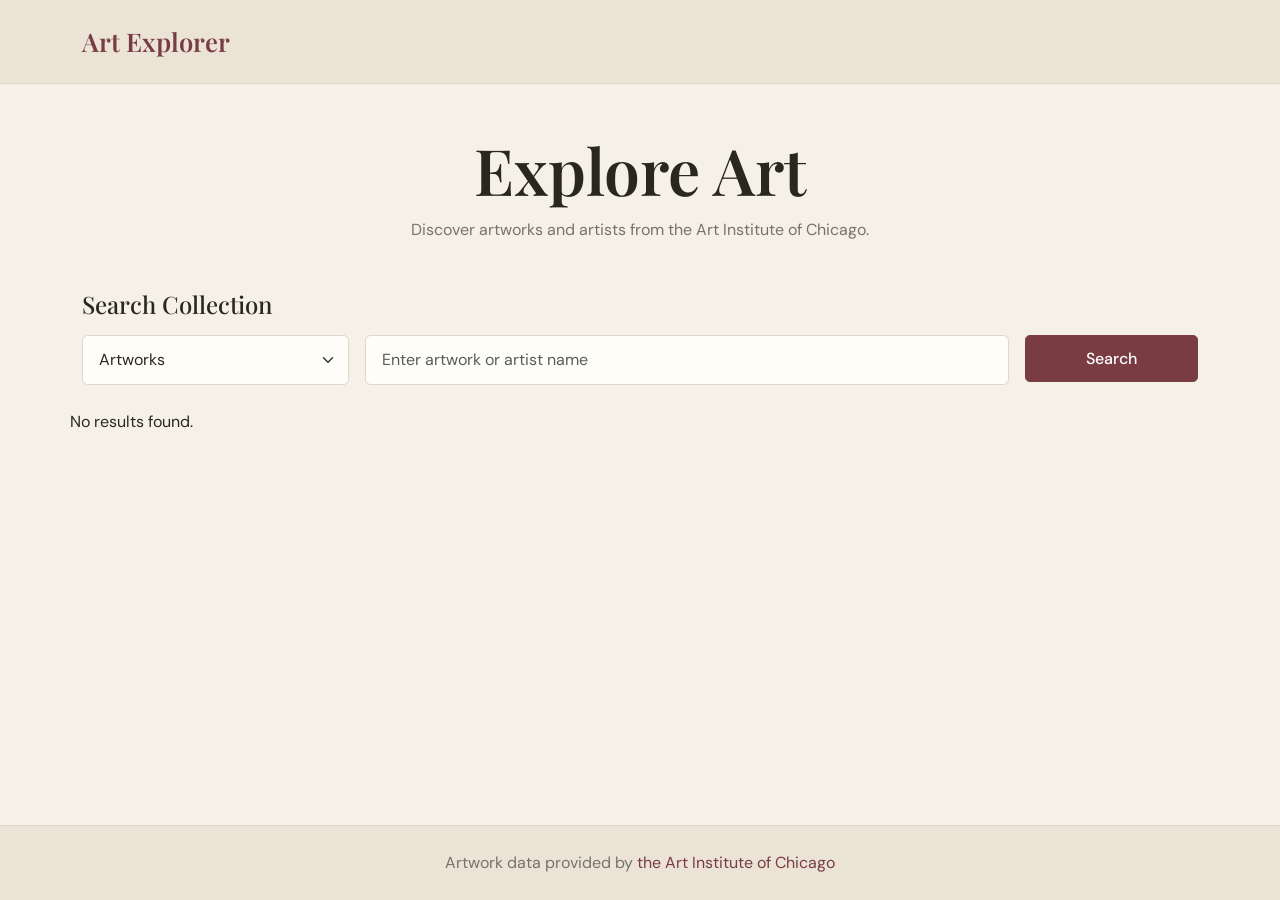
<file: index.html>
<!DOCTYPE html>
<html lang="en">
<head>
  <meta charset="UTF-8">
  <meta name="viewport" content="width=device-width, initial-scale=1.0">
  <title>Art Explorer</title>

  <link
    href="https://cdn.jsdelivr.net/npm/bootstrap@5.3.3/dist/css/bootstrap.min.css"
    rel="stylesheet"
  >
  <link rel="stylesheet" href="style.css">
</head>

<body class="d-flex flex-column min-vh-100">
  <nav class="navbar bg-body-tertiary">
    <div class="container">
      <a class="navbar-brand" href="index.html">Art Explorer</a>
    </div>
  </nav>

  <main class="container my-5 flex-grow-1">
    <header class="text-center mb-5">
      <h1>Explore Art</h1>
      <p class="text-muted">
        Discover artworks and artists from the Art Institute of Chicago.
      </p>
    </header>

    <section>
      <h2 id="search-heading" class="h4 mb-3">Search Collection</h2>

      <form id="search-form">
        <div class="row g-3">
          <div class="col-md-3">
            <select id="search-type" class="form-select" aria-label="Search type">
              <option value="artworks">Artworks</option>
              <option value="artists">Artists</option>
            </select>
          </div>

          <div class="col-md-7">
            <input
              type="search"
              id="search-input"
              class="form-control"
              placeholder="Enter artwork or artist name"              
              required
            >
          </div>

          <div class="col-md-2">
            <button type="submit" class="btn btn-primary w-100">
              Search
            </button>
          </div>
        </div>
      </form>
    </section>

    <section class="mt-5">
      <div id="loading" class="text-center d-none">
        Loading results...
      </div>

      <div id="error" class="alert alert-danger d-none"></div>

      <div
        id="artworks-container"
        class="row row-cols-1 row-cols-md-2 row-cols-lg-3 g-4"
      ></div>
    </section>

<nav id="pagination" class="mt-4 d-none">
  <div class="d-flex justify-content-center align-items-center gap-3 flex-wrap">
    <button id="prev-page" class="btn btn-outline-primary">
      Previous
    </button>

    <span id="page-info"></span>

    <div class="d-flex align-items-center gap-2">
      <label for="page-input">Go to:</label>
      <input
        type="number"
        id="page-input"
        class="form-control"
        min="1"
        style="width: 80px;"
      >
      <button id="go-to-page" class="btn btn-outline-primary">
        Go
      </button>
    </div>

    <button id="next-page" class="btn btn-outline-primary">
      Next
    </button>
  </div>
</nav>
  </main>

  <footer class="bg-body-tertiary py-4 mt-auto">
    <div class="container text-center">
      <p class="text-muted mb-0">
        Artwork data provided by
        <a href="https://www.artic.edu/" target="_blank">
          the Art Institute of Chicago
        </a>
      </p>
    </div>
  </footer>

  <script type="module" src="index.js"></script>
</body>
</html>
</file>
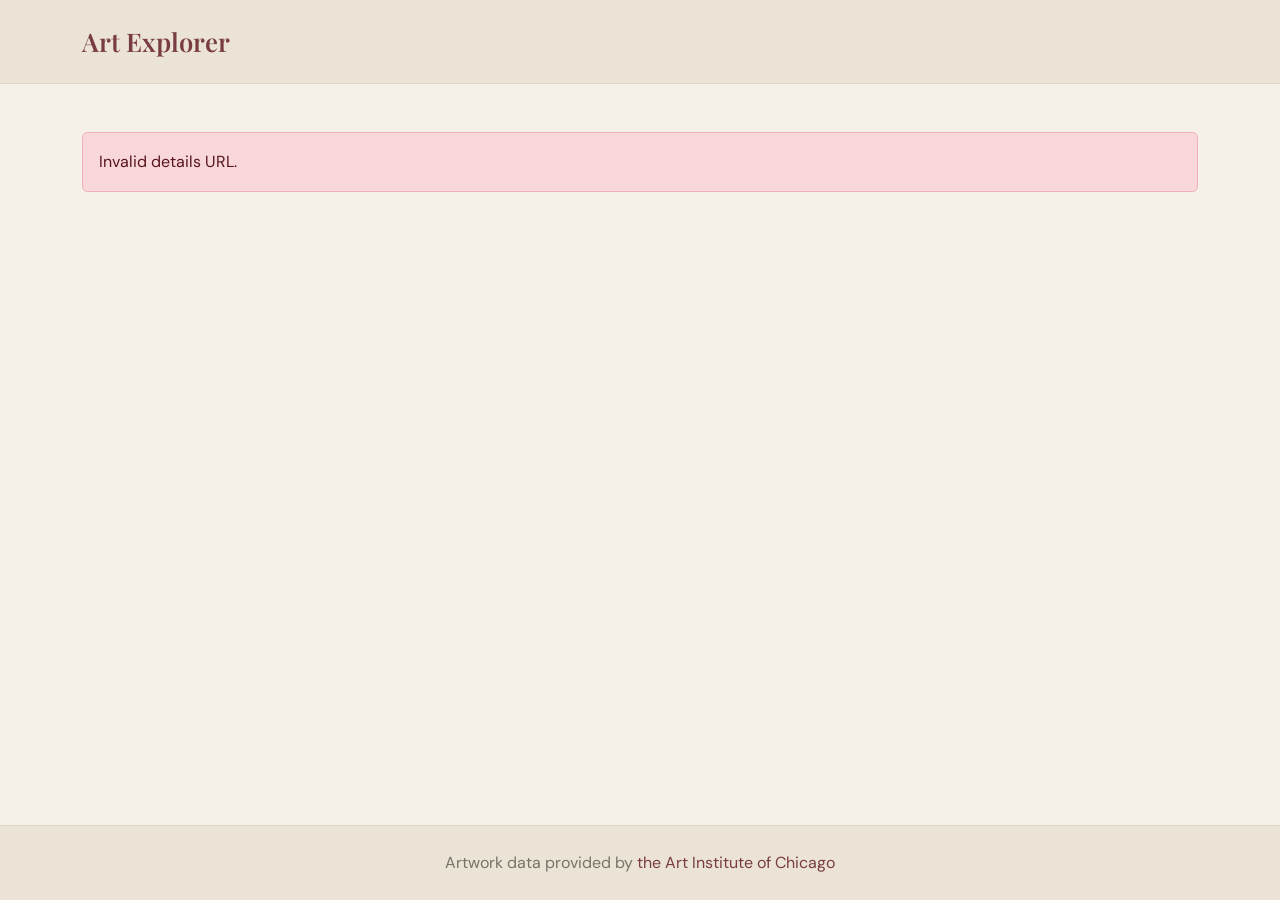
<file: details.html>
<!DOCTYPE html>
<html lang="en">
<head>
  <meta charset="UTF-8">
  <meta name="viewport" content="width=device-width, initial-scale=1.0">
  <title>Details | Art Explorer</title>

  <link
    href="https://cdn.jsdelivr.net/npm/bootstrap@5.3.3/dist/css/bootstrap.min.css"
    rel="stylesheet"
  >
  <link rel="stylesheet" href="style.css">
</head>

<body class="d-flex flex-column min-vh-100">
  <nav class="navbar bg-body-tertiary">
    <div class="container">
      <a class="navbar-brand" href="index.html">Art Explorer</a>
    </div>
  </nav>

  <main class="container my-5 flex-grow-1">

    <div id="loading" class="text-center">
      Loading details...
    </div>

    <div id="error" class="alert alert-danger d-none"></div>

    <section id="details" class="row justify-content-center g-4 d-none">
      <div id="image-column" class="col-12">
        <img id="detail-image" class="img-fluid rounded" alt="">
      </div>

      <div class="col-12">
        <h1 id="detail-title" class="mb-3"></h1>
        <div id="detail-metadata" class="mb-4"></div>
        <div id="detail-description" class="mb-4"></div>

        <div class="detail-actions d-flex flex-wrap gap-2">
          <a id="back-to-search" href="index.html" class="btn btn-outline-primary">
            Back to Search
          </a>

          <button id="more-author-btn" class="btn btn-primary" type="button">
            More of this author
          </button>
        </div>
      </div>
    </section>
  </main>

  <footer class="bg-body-tertiary py-4 mt-auto">
    <div class="container text-center">
      <p class="text-muted mb-0">
        Artwork data provided by
        <a href="https://www.artic.edu/" target="_blank">
          the Art Institute of Chicago
        </a>
      </p>
    </div>
  </footer>

  <script type="module" src="details.js"></script>
</body>
</html>
</file>
<file: style.css>
/* Art Explorer — Art book theme */

@import url('https://fonts.googleapis.com/css2?family=DM+Sans:wght@400;500;600;700&family=Playfair+Display:wght@400;500;600;700&display=swap');

:root {
  --bs-body-bg: #f5f1e8;
  --bs-body-color: #292820;
  --bs-primary: #793c42;
  --bs-primary-rgb: 121, 60, 66;
  --bs-secondary: #777367;
  --bs-secondary-rgb: 119, 115, 103;
  --bs-border-color: #ded7c9;
  --bs-link-color: #793c42;
  --bs-link-hover-color: #54292e;
  --bs-border-radius: 0.35rem;
  --bs-border-radius-lg: 0.5rem;
}

body {
  font-family: 'DM Sans', sans-serif;
  background-color: var(--bs-body-bg);
  color: var(--bs-body-color);
  line-height: 1.6;
}

h1, h2, h3, h4, h5,
.navbar-brand {
  font-family: 'Playfair Display', serif;
  font-weight: 600;
}

h1 {
  font-size: clamp(2.5rem, 5vw, 4rem);
}

a {
  text-decoration: none;
}

a:hover {
  text-decoration: underline;
}

/* Navigation */

.navbar,
footer {
  background-color: #eae3d6 !important;
}

.navbar {
  border-bottom: 1px solid var(--bs-border-color);
  padding: 1rem 0;
}

.navbar-brand {
  font-size: 1.6rem;
  color: var(--bs-primary);
}

footer {
  border-top: 1px solid var(--bs-border-color);
}

/* Search */

.form-control,
.form-select {
  background-color: #fffdf8;
  border-color: var(--bs-border-color);
  padding: 0.75rem 1rem;
}

.form-control:focus,
.form-select:focus {
  background-color: #fffdf8;
  border-color: var(--bs-primary);
  box-shadow: 0 0 0 0.2rem rgba(var(--bs-primary-rgb), 0.12);
}

/* Buttons */

.btn {
  border-radius: 0.3rem;
  padding: 0.65rem 1.1rem;
  font-weight: 500;
}

.btn-primary {
  --bs-btn-bg: var(--bs-primary);
  --bs-btn-border-color: var(--bs-primary);
  --bs-btn-hover-bg: #54292e;
  --bs-btn-hover-border-color: #54292e;
  --bs-btn-active-bg: #54292e;
  --bs-btn-active-border-color: #54292e;
}

.btn-outline-primary {
  --bs-btn-color: var(--bs-primary);
  --bs-btn-border-color: var(--bs-primary);
  --bs-btn-hover-bg: var(--bs-primary);
  --bs-btn-hover-border-color: var(--bs-primary);
  --bs-btn-hover-color: #fffdf8;
}

.detail-actions .btn:focus,
.detail-actions .btn:active:focus {
  box-shadow: 0 0 0 0.2rem rgba(121, 60, 66, 0.2);
}

.detail-actions .btn:active,
.detail-actions .btn:active:focus {
  background-color: #54292e;
  border-color: #54292e;
  box-shadow: none;
}

.detail-actions .btn-outline-primary:active {
  color: #fffdf8;
}

.detail-actions .btn:active {
  background-color: #54292e !important;
  border-color: #54292e !important;
  color: #fffdf8 !important;
  box-shadow: none !important;
}

/* Artwork and artist cards */

.card {
  background-color: #fffdf8;
  border: 1px solid var(--bs-border-color);
  border-radius: var(--bs-border-radius-lg);
  overflow: hidden;
  transition: transform 0.2s ease, box-shadow 0.2s ease;
}

.card:hover {
  transform: translateY(-3px);
  box-shadow: 0 8px 20px rgba(41, 40, 32, 0.08);
}

.card-img-top {
  border-radius: 0;
}

.card-body {
  padding: 1.25rem;
}

.card-title {
  font-size: 1.2rem;
  line-height: 1.4;
}

.card-text,
.text-muted {
  color: #777367 !important;
}

/* Artwork details */

#details {
  max-width: 1000px;
  margin-inline: auto;
}

#image-column {
  text-align: center;
}

#detail-image {
  max-height: 70vh;
  max-width: 100%;
  width: auto;
  object-fit: contain;
  border-radius: 0 !important;
}

#detail-title {
  text-align: center;
  margin-top: 1rem;
  margin-bottom: 2rem !important;
  font-size: clamp(2rem, 4vw, 3rem);
}

#detail-metadata,
#detail-description {
  max-width: 760px;
  margin-inline: auto;
}

#detail-description {
  line-height: 1.8;
}

#detail-description a {
  color: var(--bs-link-color);
}

.detail-actions {
  max-width: 760px;
  margin-inline: auto;
}

/* Footer */

footer.bg-body-tertiary {
background-color: #eae3d6 !important;
border-top: 1px solid var(--bs-border-color);
}

footer a {
color: var(--bs-primary);
}

/* Disabled pagination buttons */

#pagination .btn:disabled {
background-color: #e8e2d8;
border-color: #d6cebf;
color: #9b9488;
opacity: 1;
cursor: not-allowed;
}

/* Small screens */

@media (max-width: 576px) {
  main.container {
    margin-top: 2rem !important;
    margin-bottom: 2rem !important;
  }

  .card-body {
    padding: 1rem;
  }
}
</file>
